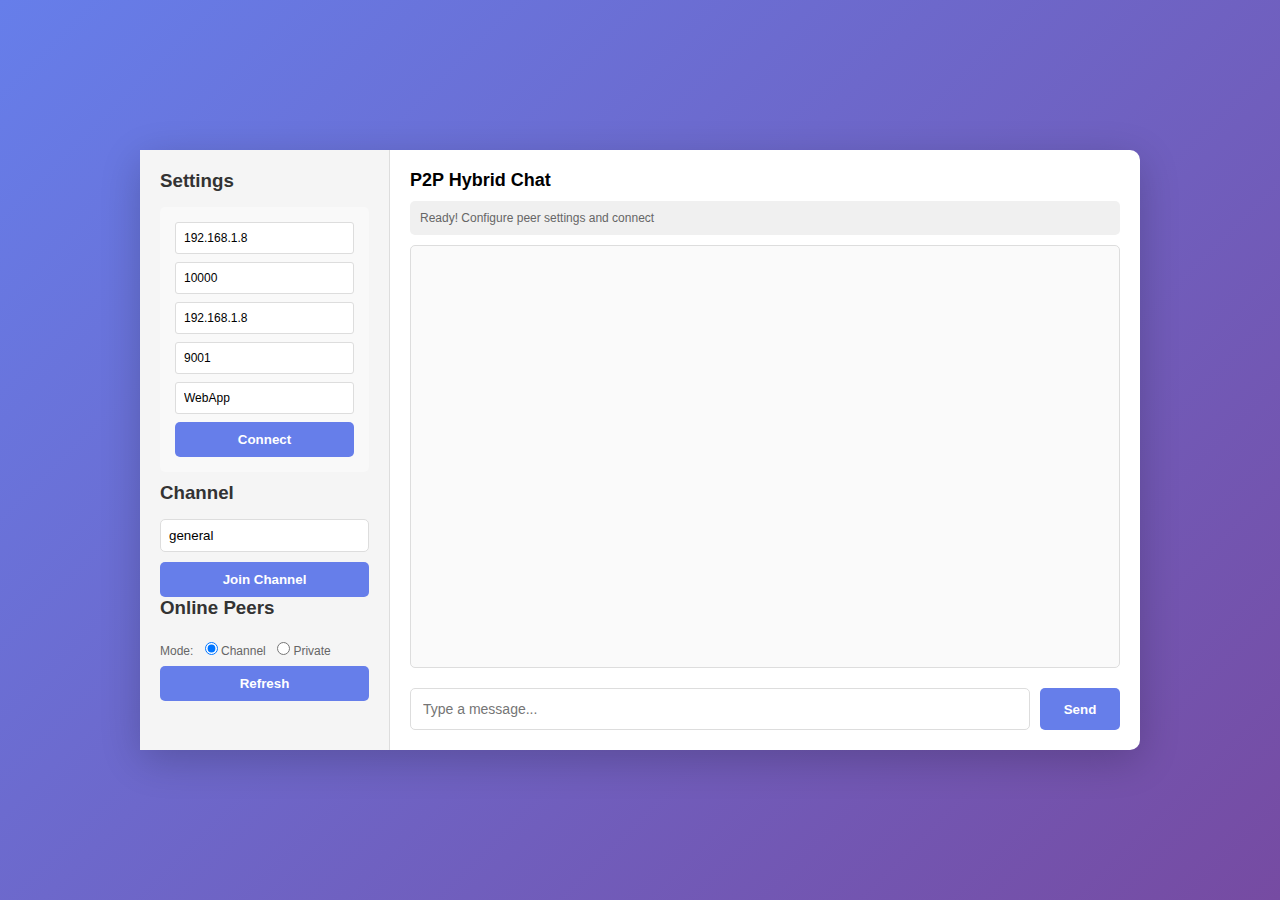
<file: www/chat.html>
<!DOCTYPE html>
<html>
<head>
    <title>P2P Hybrid Chat - BK_SYS_NET</title>
    <meta charset="utf-8">
    <meta name="viewport" content="width=device-width, initial-scale=1">
    <style>
        * {
            margin: 0;
            padding: 0;
            box-sizing: border-box;
        }
        
        body {
            font-family: 'Segoe UI', Tahoma, Geneva, Verdana, sans-serif;
            background: linear-gradient(135deg, #667eea 0%, #764ba2 100%);
            min-height: 100vh;
            display: flex;
            justify-content: center;
            align-items: center;
            padding: 20px;
        }
        
        .container {
            width: 100%;
            max-width: 1000px;
            background: white;
            border-radius: 10px;
            box-shadow: 0 10px 40px rgba(0, 0, 0, 0.2);
            display: flex;
            height: 600px;
        }
        
        .sidebar {
            width: 250px;
            background: #f5f5f5;
            border-right: 1px solid #ddd;
            display: flex;
            flex-direction: column;
            padding: 20px;
        }
        
        .sidebar h3 {
            margin-bottom: 15px;
            color: #333;
        }
        
        .peer-list {
            flex: 1;
            overflow-y: auto;
            margin-bottom: 20px;
        }
        
        .peer-item {
            padding: 10px;
            margin-bottom: 8px;
            background: white;
            border: 1px solid #ddd;
            border-radius: 5px;
            cursor: pointer;
            transition: all 0.3s;
        }
        
        .peer-item:hover {
            background: #667eea;
            color: white;
            border-color: #667eea;
        }
        
        .peer-item.active {
            background: #667eea;
            color: white;
            border-color: #667eea;
        }
        
        .channel-input {
            width: 100%;
            padding: 8px;
            border: 1px solid #ddd;
            border-radius: 5px;
            margin-bottom: 10px;
        }
        
        .btn {
            width: 100%;
            padding: 10px;
            background: #667eea;
            color: white;
            border: none;
            border-radius: 5px;
            cursor: pointer;
            font-weight: bold;
            transition: background 0.3s;
        }
        
        .btn:hover {
            background: #764ba2;
        }
        
        .btn.refresh {
            margin-bottom: 10px;
        }
        
        .chat-area {
            flex: 1;
            display: flex;
            flex-direction: column;
            padding: 20px;
        }
        
        .messages {
            flex: 1;
            overflow-y: auto;
            margin-bottom: 20px;
            border: 1px solid #ddd;
            border-radius: 5px;
            padding: 15px;
            background: #fafafa;
        }
        
        .message {
            margin-bottom: 15px;
            padding: 10px;
            border-radius: 5px;
            max-width: 80%;
            word-wrap: break-word;
        }
        
        .message.sent {
            align-self: flex-end;
            background: #667eea;
            color: white;
            margin-left: auto;
            margin-right: 0;
        }
        
        .message.received {
            align-self: flex-start;
            background: #e0e0e0;
            color: #333;
        }
        
        .message-time {
            font-size: 12px;
            opacity: 0.7;
            margin-top: 5px;
        }
        
        .input-area {
            display: flex;
            gap: 10px;
        }
        
        .msg-input {
            flex: 1;
            padding: 12px;
            border: 1px solid #ddd;
            border-radius: 5px;
            font-size: 14px;
            font-family: inherit;
        }
        
        .msg-input:focus {
            outline: none;
            border-color: #667eea;
            box-shadow: 0 0 5px rgba(102, 126, 234, 0.3);
        }
        
        .send-btn {
            padding: 12px 20px;
            background: #667eea;
            color: white;
            border: none;
            border-radius: 5px;
            cursor: pointer;
            font-weight: bold;
            min-width: 80px;
        }
        
        .send-btn:hover {
            background: #764ba2;
        }
        
        .status {
            padding: 10px;
            background: #f0f0f0;
            border-radius: 5px;
            margin-bottom: 10px;
            font-size: 12px;
            color: #666;
        }
        
        .status.error {
            background: #ffcccc;
            color: #cc0000;
        }
        
        .status.success {
            background: #ccffcc;
            color: #009900;
        }
        
        .settings {
            background: #f9f9f9;
            padding: 15px;
            border-radius: 5px;
            margin-bottom: 10px;
        }
        
        .settings input {
            width: 100%;
            padding: 8px;
            margin-bottom: 8px;
            border: 1px solid #ddd;
            border-radius: 3px;
            font-size: 12px;
        }
        
        h2 {
            font-size: 18px;
            margin-bottom: 10px;
        }
    </style>
</head>
<body>
    <div class="container">
        <!-- Sidebar -->
        <div class="sidebar">
            <h3>Settings</h3>
            <div class="settings">
                <input type="text" id="peerIp" placeholder="Peer IP" value="192.168.1.8">
                <input type="number" id="peerPort" placeholder="Peer Port" value="10000" min="1024" max="65535">
                <input type="text" id="trackerIp" placeholder="Tracker IP" value="192.168.1.8">
                <input type="number" id="trackerPort" placeholder="Tracker Port" value="9001" min="1024" max="65535">
                <input type="text" id="displayName" placeholder="Display name" value="WebApp">
                <button class="btn" onclick="initPeer()">Connect</button>
            </div>
            
            <h3>Channel</h3>
            <div id="channelBlock">
                <input type="text" id="channelName" placeholder="Enter channel" class="channel-input" value="general">
                <button class="btn" onclick="joinChannel()">Join Channel</button>
            </div>

            <h3>Online Peers</h3>
            <div style="font-size:12px;margin:8px 0;color:#666">Mode:
                <label style="margin-left:8px"><input type="radio" name="mode" value="channel" checked> Channel</label>
                <label style="margin-left:8px"><input type="radio" name="mode" value="private"> Private</label>
            </div>
            <div id="privateTarget" style="display:none;margin-top:8px">
                <input type="text" id="targetIp" placeholder="Target IP (peer)" style="margin-bottom:6px">
                <input type="number" id="targetPort" placeholder="Target Port" style="margin-bottom:6px">
                <button class="btn" onclick="setTargetPeerFromPrivate()">Connect Target</button>
            </div>
            <button class="btn refresh" onclick="refreshPeers()">Refresh</button>
            <div class="peer-list" id="peerList">
                <div class="status">No peers connected</div>
            </div>
        </div>
        
        <!-- Chat Area -->
        <div class="chat-area">
            <h2 id="chatTitle">P2P Hybrid Chat</h2>
            <div class="status" id="status">Initializing...</div>
            
            <div class="messages" id="messages"></div>
            
            <div class="input-area">
                <input type="text" id="messageInput" class="msg-input" placeholder="Type a message..." autocomplete="off">
                <button class="send-btn" onclick="sendMessage()">Send</button>
            </div>
        </div>
    </div>

    <script>
        let localPeer = null;
        let selectedPeer = null;
        let currentChannel = 'general';
        let allPeers = [];
        let pollInterval = null;
        let privateMessages = {}; // keyed by 'ip:port'
        let peerInboxInterval = null;
        let localPendingChannelMessages = []; // pending/sent messages for current channel (shown even if tracker down)

        // Initialize peer
        async function initPeer() {
            const ip = document.getElementById('peerIp').value;
            const port = parseInt(document.getElementById('peerPort').value);
            const trackerIp = document.getElementById('trackerIp').value;
            const trackerPort = parseInt(document.getElementById('trackerPort').value);
            const displayName = document.getElementById('displayName').value || 'WebApp';

            localPeer = { ip, port, trackerIp, trackerPort, name: displayName };
            
            updateStatus(`Peer initialized: ${ip}:${port}`, 'success');
            
            // Register this peer with the tracker so it shows up in /get-list
            try {
                await fetch(`http://${localPeer.trackerIp}:${localPeer.trackerPort}/submit-info`, {
                    method: 'POST',
                    headers: { 'Content-Type': 'application/json' },
                    body: JSON.stringify({ ip: localPeer.ip, port: localPeer.port, name: localPeer.name })
                });
                updateStatus('Registered with tracker', 'success');
            } catch (e) {
                console.warn('Failed to register with tracker', e);
                updateStatus('Warning: Failed to register with tracker', 'error');
            }

            // Start polling for peers
            if (pollInterval) clearInterval(pollInterval);
            pollInterval = setInterval(refreshPeers, 2000);

            refreshPeers();
        }

        // Join a channel
        async function joinChannel() {
            const channel = document.getElementById('channelName').value.trim();
            if (!channel) {
                updateStatus('Channel name cannot be empty', 'error');
                return;
            }
            if (!localPeer) {
                updateStatus('Please initialize peer first', 'error');
                return;
            }
            
            currentChannel = channel;
            updateStatus(`Joined channel: #${channel}`, 'success');
            document.getElementById('messages').innerHTML = '';
            refreshPeers();
        }

        // Refresh peer list
        async function refreshPeers() {
            if (!localPeer) return;
            const mode = document.querySelector('input[name="mode"]:checked') ? document.querySelector('input[name="mode"]:checked').value : 'channel';

            try {
                // Always refresh peer list from tracker (best-effort) but only render channel messages when in channel mode.
                const response = await fetch(`http://${localPeer.trackerIp}:${localPeer.trackerPort}/get-list?channel=${currentChannel}`);
                console.log('[WebApp] GET /get-list', response.status, response.statusText);
                const dataText = await response.text();
                console.log('[WebApp] GET /get-list raw response:', dataText);
                let data = {};
                try { data = JSON.parse(dataText); } catch(e){ console.error('[WebApp] Failed to parse tracker JSON', e); }
                allPeers = data.peers || [];
                // Populate senderSelect with available identities (peers + local)
                try {
                    const senderSelect = document.getElementById('senderSelect');
                    const prev = senderSelect.value;
                    senderSelect.innerHTML = '<option value="">(use display name)</option>';
                    // nothing to populate here for sender selection
                    // allPeers is used to build the peer list below
                } catch(e) { console.warn('senderSelect update failed', e); }
                // Render channel messages returned by tracker (only when in channel mode)
                const messages = data.messages || [];
                const messagesDiv = document.getElementById('messages');
                if (mode !== 'private') {
                    messagesDiv.innerHTML = '';
                    for (const m of messages) {
                        const text = `${m.from && m.from.name ? m.from.name : 'peer'}: ${m.message}`;
                        const type = (m.from && m.from.ip === localPeer.ip && m.from.port === localPeer.port) ? 'sent' : 'received';
                        addMessage(text, type);
                    }
                    // Render any local pending channel messages that aren't duplicated by tracker messages
                    try {
                        for (const localMsg of localPendingChannelMessages) {
                            const exists = messages.some(r => (r.message === localMsg.message) && (r.from && r.from.ip === localMsg.from.ip) && (Number(r.from.port) === Number(localMsg.from.port)) );
                            if (!exists) {
                                const text = `${localMsg.from && localMsg.from.name ? localMsg.from.name : 'me'}: ${localMsg.message}`;
                                addMessage(text, 'sent');
                            }
                        }
                    } catch(e) { console.warn('render pending failed', e); }
                } else {
                    // Private mode: do not clear the messages area here; instead, re-render private conversation if a peer is selected
                    if (selectedPeer) {
                        try { renderPrivateMessagesFor(selectedPeer); } catch(e) { console.warn('render private failed', e); }
                    }
                }
                
                // Filter out self
                const otherPeers = allPeers.filter(p => !(p.ip === localPeer.ip && p.port === localPeer.port));
                
                const peerList = document.getElementById('peerList');
                if (otherPeers.length === 0) {
                    peerList.innerHTML = '<div class="status">No other peers in channel</div>';
                } else {
                    peerList.innerHTML = otherPeers.map(p => `
                        <div class="peer-item ${selectedPeer && selectedPeer.ip === p.ip && selectedPeer.port === p.port ? 'active' : ''}" 
                                 onclick="selectPeer({ip: '${p.ip}', port: ${p.port}, name: '${p.name}'})">
                            <strong>${p.name}</strong><br>
                            <small>${p.ip}:${p.port}</small>
                        </div>
                    `).join('');
                }
            } catch (e) {
                console.error('Failed to refresh peers:', e);
            }
        }

        // Select a peer to chat with
        function selectPeer(peer) {
            selectedPeer = peer;
            document.getElementById('chatTitle').textContent = `Chatting with ${peer.name}`;
            refreshPeers(); // Highlight selected peer
            document.getElementById('messages').innerHTML = '';
            updateStatus(`Chatting with ${peer.name} (${peer.ip}:${peer.port})`, 'success');
        }

        // Send message
        async function sendMessage() {
            const messageInput = document.getElementById('messageInput');
            const message = messageInput.value.trim();
            
            if (!message) return;
            if (!localPeer) {
                updateStatus('Please initialize peer first', 'error');
                return;
            }
            // Allow sending to channel (tracker) even when no peer is selected.
            if (!currentChannel) {
                updateStatus('Please join a channel first', 'error');
                return;
            }

            try {
                // Sender identity is the local display name
                let sender = { ip: localPeer.ip, port: localPeer.port, name: localPeer.name || 'WebApp' };

                const payload = {
                    from: sender,
                    channel: currentChannel,
                    message: message
                };

                // Determine mode: channel (broadcast) or private
                const mode = document.querySelector('input[name="mode"]:checked') ? document.querySelector('input[name="mode"]:checked').value : 'channel';
                let peerOk = false;
                if (mode === 'private') {
                    // mark as private so tracker/others don't treat this as a channel broadcast
                    payload.channel = 'private';
                    if (!selectedPeer) {
                        updateStatus('Please select or set a target peer for private chat', 'error');
                        return;
                    }
                    try {
                        const respPeer = await fetch(`http://${selectedPeer.ip}:${selectedPeer.port}/p2p/receive`, {
                            method: 'POST',
                            headers: { 'Content-Type': 'application/json' },
                            body: JSON.stringify(payload)
                        });
                        console.log('[WebApp] Private POST /p2p/receive', respPeer.status, respPeer.statusText);
                        try { const t = await respPeer.text(); console.log('[WebApp] POST /p2p/receive body:', t); } catch(e){}
                        peerOk = respPeer.ok;
                    } catch (e) {
                        console.warn('Direct peer send failed:', e);
                    }
                    // store private message locally
                    try { storePrivateMessage(selectedPeer, message, 'sent'); } catch(e){}
                } else {
                    // Channel mode: attempt direct send to selectedPeer if present, and always broadcast to tracker
                    if (selectedPeer) {
                        try {
                            const respPeer = await fetch(`http://${selectedPeer.ip}:${selectedPeer.port}/p2p/receive`, {
                                method: 'POST',
                                headers: { 'Content-Type': 'application/json' },
                                body: JSON.stringify(payload)
                            });
                            console.log('[WebApp] POST /p2p/receive', respPeer.status, respPeer.statusText);
                            try { const t = await respPeer.text(); console.log('[WebApp] POST /p2p/receive body:', t); } catch(e){}
                            peerOk = respPeer.ok;
                        } catch (e) {
                            console.warn('Direct peer send failed:', e);
                        }
                    }
                    try {
                        const resp = await fetch(`http://${localPeer.trackerIp}:${localPeer.trackerPort}/broadcast-peer`, {
                            method: 'POST',
                            headers: { 'Content-Type': 'application/json' },
                            body: JSON.stringify(payload)
                        });
                        console.log('[WebApp] POST /broadcast-peer', resp.status, resp.statusText);
                        try { const t = await resp.text(); console.log('[WebApp] POST /broadcast-peer body:', t); } catch(e){}
                    } catch (e) {
                        console.warn('Failed to notify tracker of message:', e);
                    }
                    // Always keep a local copy so UI shows sent messages even if tracker is down
                    try { localPendingChannelMessages.push({ from: sender, message: message, ts: Date.now(), channel: currentChannel }); } catch(e) {}
                }

                // Show locally immediately
                if (mode === 'private') {
                    renderPrivateMessagesFor(selectedPeer);
                    messageInput.value = '';
                    updateStatus(peerOk ? 'Private message sent!' : 'Private message queued (peer unreachable)', 'success');
                } else {
                    addMessage(message, 'sent');
                    messageInput.value = '';
                    updateStatus(peerOk ? 'Message sent!' : 'Message queued (peer unreachable)', 'success');
                }
            } catch (e) {
                updateStatus(`Error: ${e.message}`, 'error');
            }
        }

        // Add message to chat
        function addMessage(text, type) {
            const messagesDiv = document.getElementById('messages');
            const time = new Date().toLocaleTimeString();
            const msgDiv = document.createElement('div');
            msgDiv.className = `message ${type}`;
            msgDiv.innerHTML = `
                ${text}
                <div class="message-time">${time}</div>
            `;
            messagesDiv.appendChild(msgDiv);
            messagesDiv.scrollTop = messagesDiv.scrollHeight;
        }

        // Private message storage and inbox polling
        function storePrivateMessage(peer, text, dir) {
            const id = `${peer.ip}:${peer.port}`;
            privateMessages[id] = privateMessages[id] || [];
            // dedupe: skip if last message has same text and dir within 2s
            const last = privateMessages[id].length ? privateMessages[id][privateMessages[id].length-1] : null;
            const now = Date.now();
            if (last && last.text === text && last.dir === dir && (now - (last.ts || 0)) < 2000) {
                return; // likely duplicate
            }
            privateMessages[id].push({ text: text, dir: dir, ts: now, peerName: peer.name });
            try { localStorage.setItem('privateMessages', JSON.stringify(privateMessages)); } catch(e){}
        }

        function loadPrivateMessages() {
            try {
                const raw = localStorage.getItem('privateMessages');
                if (raw) privateMessages = JSON.parse(raw);
            } catch(e) { privateMessages = {}; }
        }

        function renderPrivateMessagesFor(peer) {
            loadPrivateMessages();
            const id = `${peer.ip}:${peer.port}`;
            const messagesDiv = document.getElementById('messages');
            messagesDiv.innerHTML = '';
            const list = privateMessages[id] || [];
            for (const m of list) {
                const type = m.dir === 'sent' ? 'sent' : 'received';
                const label = (m.dir === 'sent') ? 'You' : (m.peerName || peer.name);
                addMessage(`${label}: ${m.text}`, type);
            }
        }

        function startPeerInboxPolling() {
            stopPeerInboxPolling();
            peerInboxInterval = setInterval(async () => {
                try {
                    const mode = document.querySelector('input[name="mode"]:checked') ? document.querySelector('input[name="mode"]:checked').value : 'channel';
                    if (mode !== 'private') return;
                    if (!localPeer) return;
                    const resp = await fetch(`http://${localPeer.ip}:${localPeer.port}/peer-inbox`);
                    if (!resp.ok) return;
                    const data = await resp.json();
                    if (!Array.isArray(data) || data.length === 0) return;
                    let shouldRender = false;
                    for (const m of data) {
                        // Only treat peer-inbox messages as private if they were sent with channel === 'private'
                        const channel = m && m.channel ? m.channel : 'general';
                        if (channel !== 'private') continue;
                        const from = (m && m.from) || {};
                        const peerObj = { ip: from.ip || 'unknown', port: from.port || 0, name: from.name || `${from.ip || 'unknown'}:${from.port || 0}` };
                        const text = m.message || m.raw || '';
                        try { storePrivateMessage(peerObj, text, 'received'); } catch(e){}
                        if (selectedPeer && selectedPeer.ip === peerObj.ip && Number(selectedPeer.port) === Number(peerObj.port)) shouldRender = true;
                    }
                    if (shouldRender && selectedPeer) {
                        try { renderPrivateMessagesFor(selectedPeer); } catch(e){}
                    }
                } catch(e) {
                    // ignore polling errors
                }
            }, 1500);
        }

        function stopPeerInboxPolling() {
            if (peerInboxInterval) { clearInterval(peerInboxInterval); peerInboxInterval = null; }
        }

        function setTargetPeerFromPrivate() {
            const ip = document.getElementById('targetIp').value || document.getElementById('peerIp').value;
            const port = parseInt(document.getElementById('targetPort').value || document.getElementById('peerPort').value);
            const name = `${ip}:${port}`;
            if (!ip || !port) { updateStatus('Please enter Peer IP and Port', 'error'); return; }
            selectedPeer = { ip: ip, port: port, name: name };
            document.getElementById('chatTitle').textContent = `Chatting with ${selectedPeer.name}`;
            document.getElementById('messages').innerHTML = '';
            updateStatus(`Target peer set: ${selectedPeer.name} (${selectedPeer.ip}:${selectedPeer.port})`, 'success');
            startPeerInboxPolling();
        }

        function onModeChange() {
            const mode = document.querySelector('input[name="mode"]:checked') ? document.querySelector('input[name="mode"]:checked').value : 'channel';
            if (mode === 'private') {
                try { document.getElementById('privateTarget').style.display = 'block'; } catch(e){}
                try { document.getElementById('channelBlock').style.display = 'none'; } catch(e){}
                if (selectedPeer) startPeerInboxPolling();
            } else {
                try { document.getElementById('privateTarget').style.display = 'none'; } catch(e){}
                try { document.getElementById('channelBlock').style.display = 'block'; } catch(e){}
                stopPeerInboxPolling();
                refreshPeers();
            }
        }

        // Update status
        function updateStatus(msg, type = 'default') {
            const status = document.getElementById('status');
            status.textContent = msg;
            status.className = `status ${type}`;
        }

        // Key events
        document.getElementById('messageInput').addEventListener('keypress', (e) => {
            if (e.key === 'Enter') sendMessage();
        });

        // Initialize on load
        window.addEventListener('load', () => {
            updateStatus('Ready! Configure peer settings and connect', 'default');
            try {
                const radios = document.querySelectorAll('input[name="mode"]');
                radios.forEach(r => r.addEventListener('change', onModeChange));
                onModeChange();
            } catch(e) {}
        });
    </script>
</body>
</html>
</file>
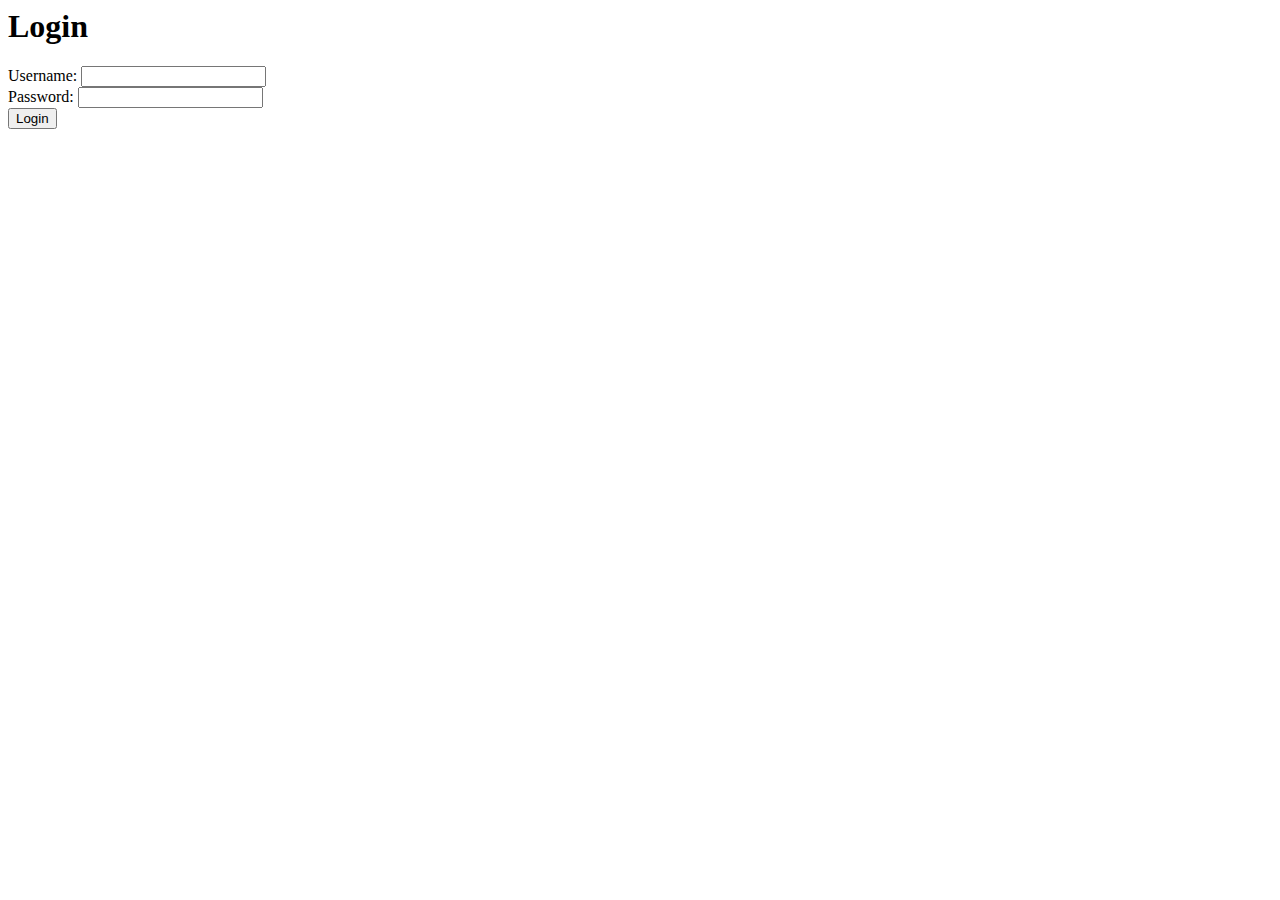
<file: www/login.html>
<html><body>
<h1>Login</h1>
<form method="POST" action="/login">
  Username: <input name="username" type="text"><br>
  Password: <input name="password" type="password"><br>
  <input type="submit" value="Login">
</form>
</body></html>
</file>
